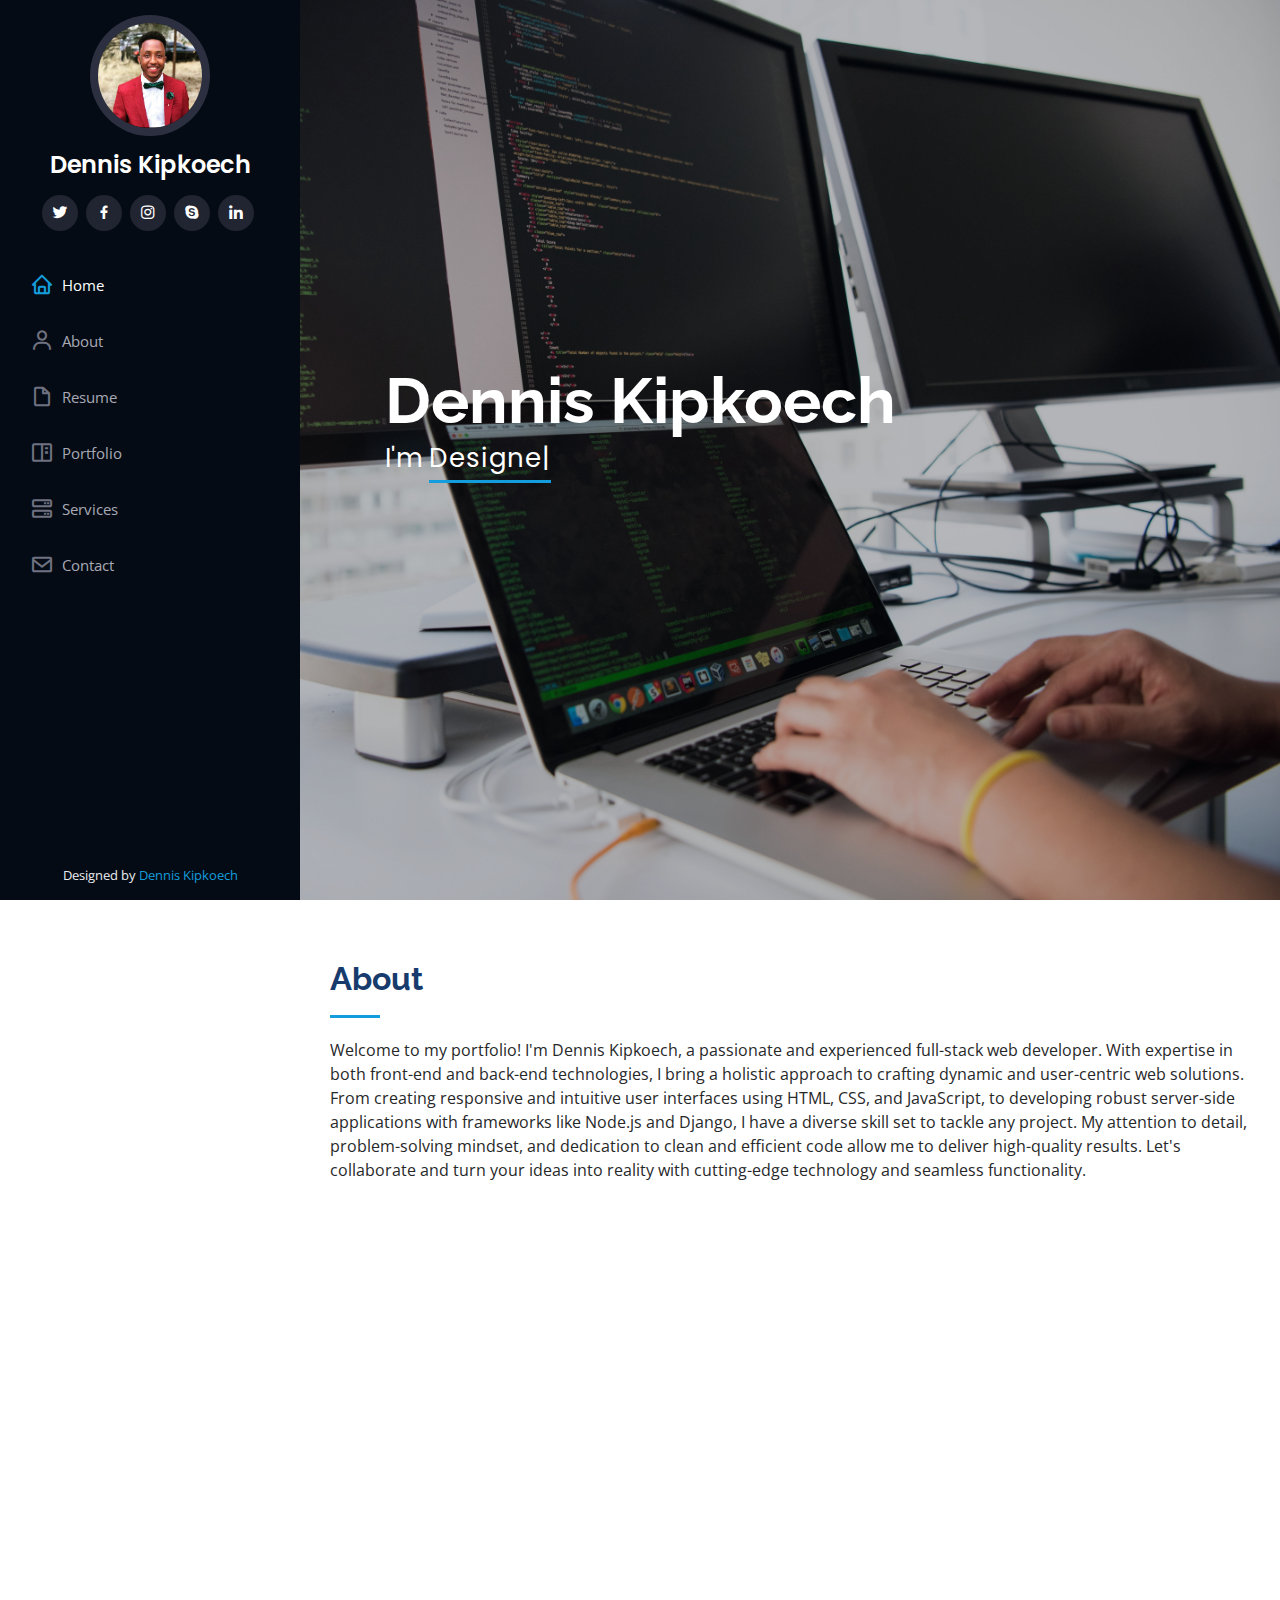
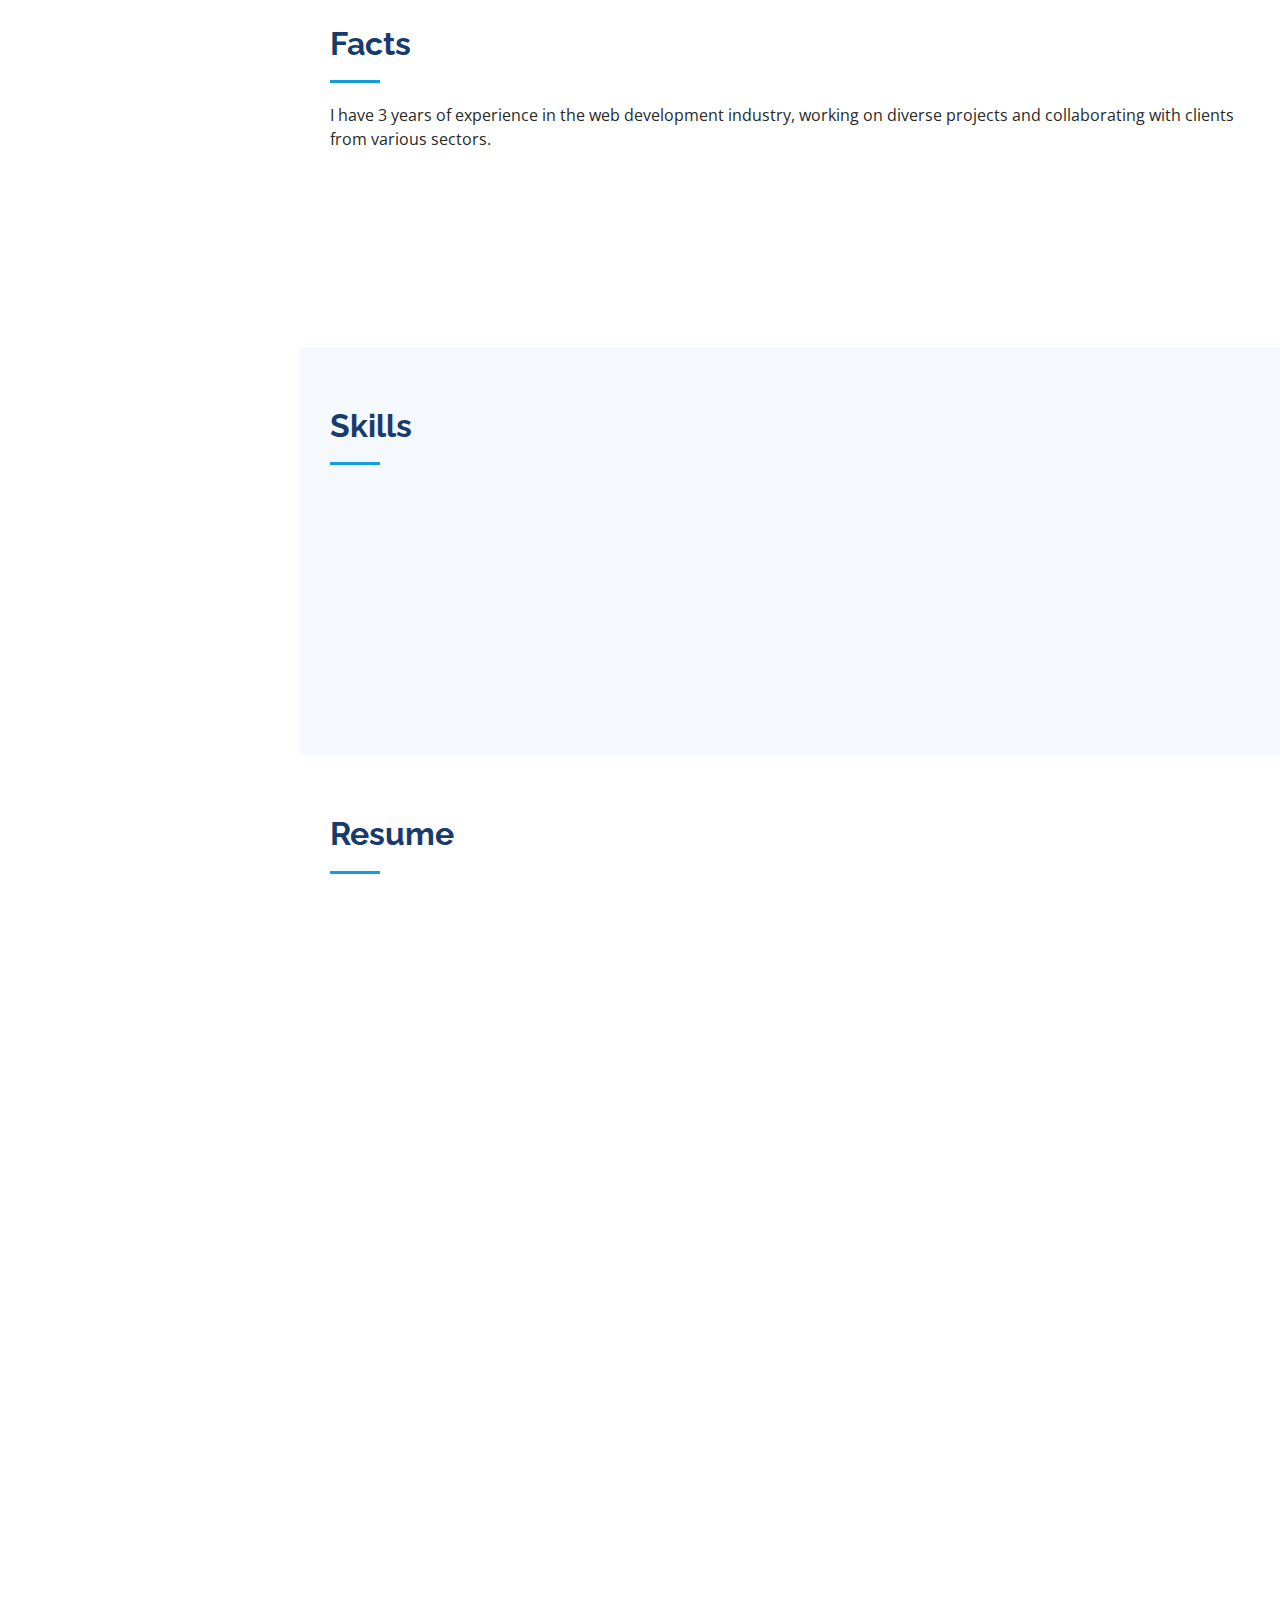
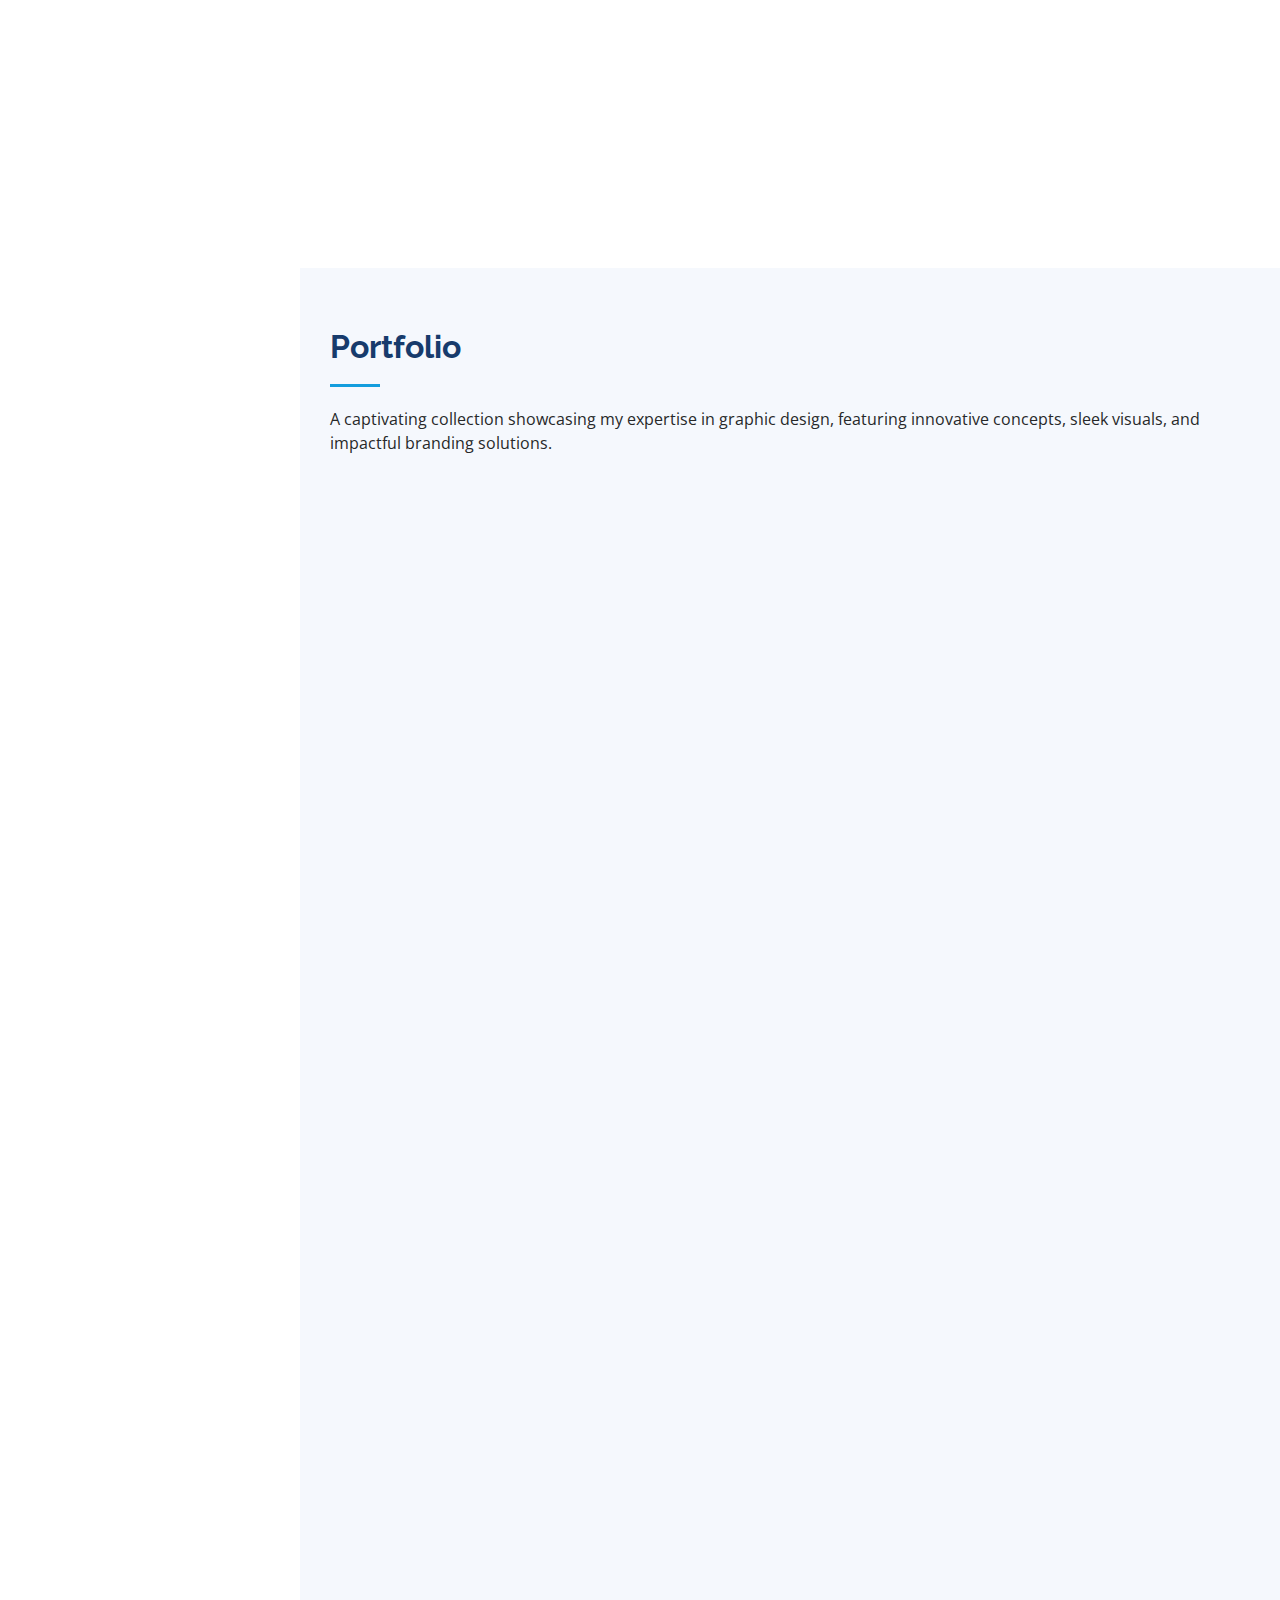
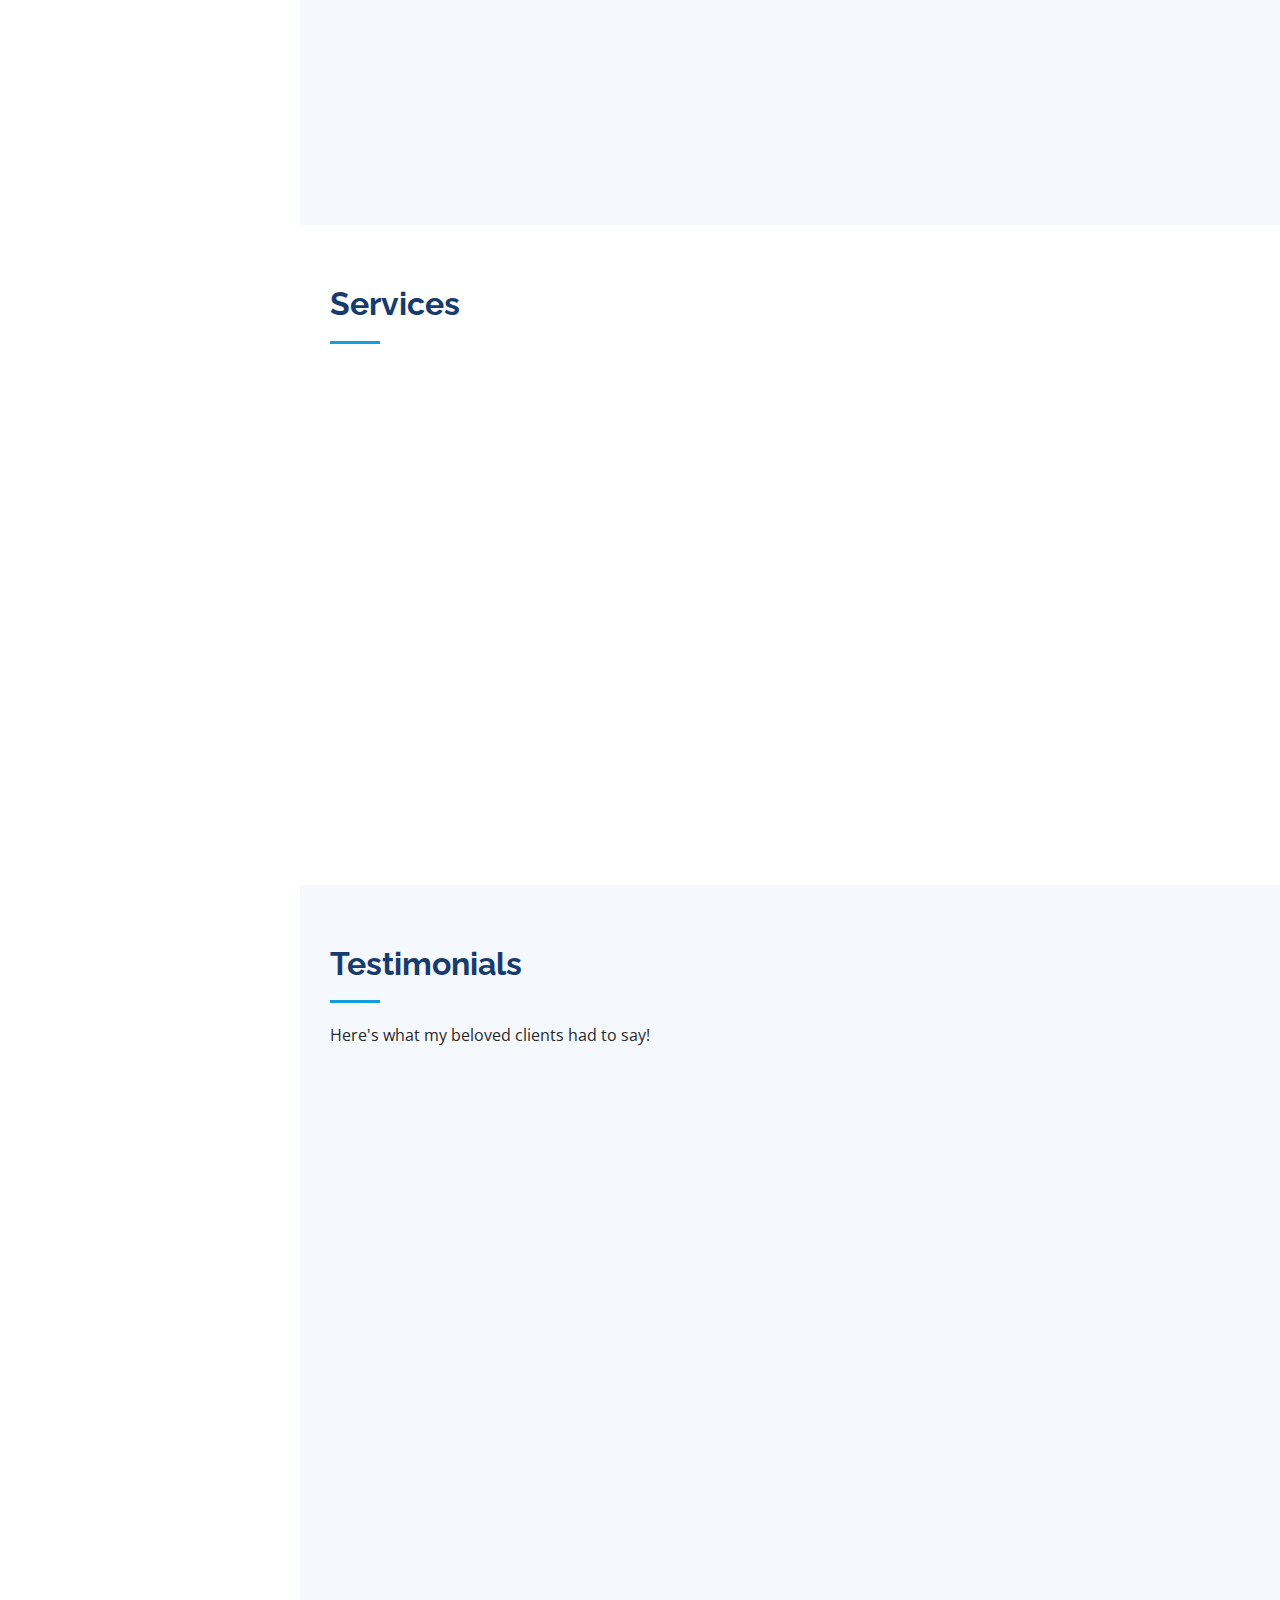
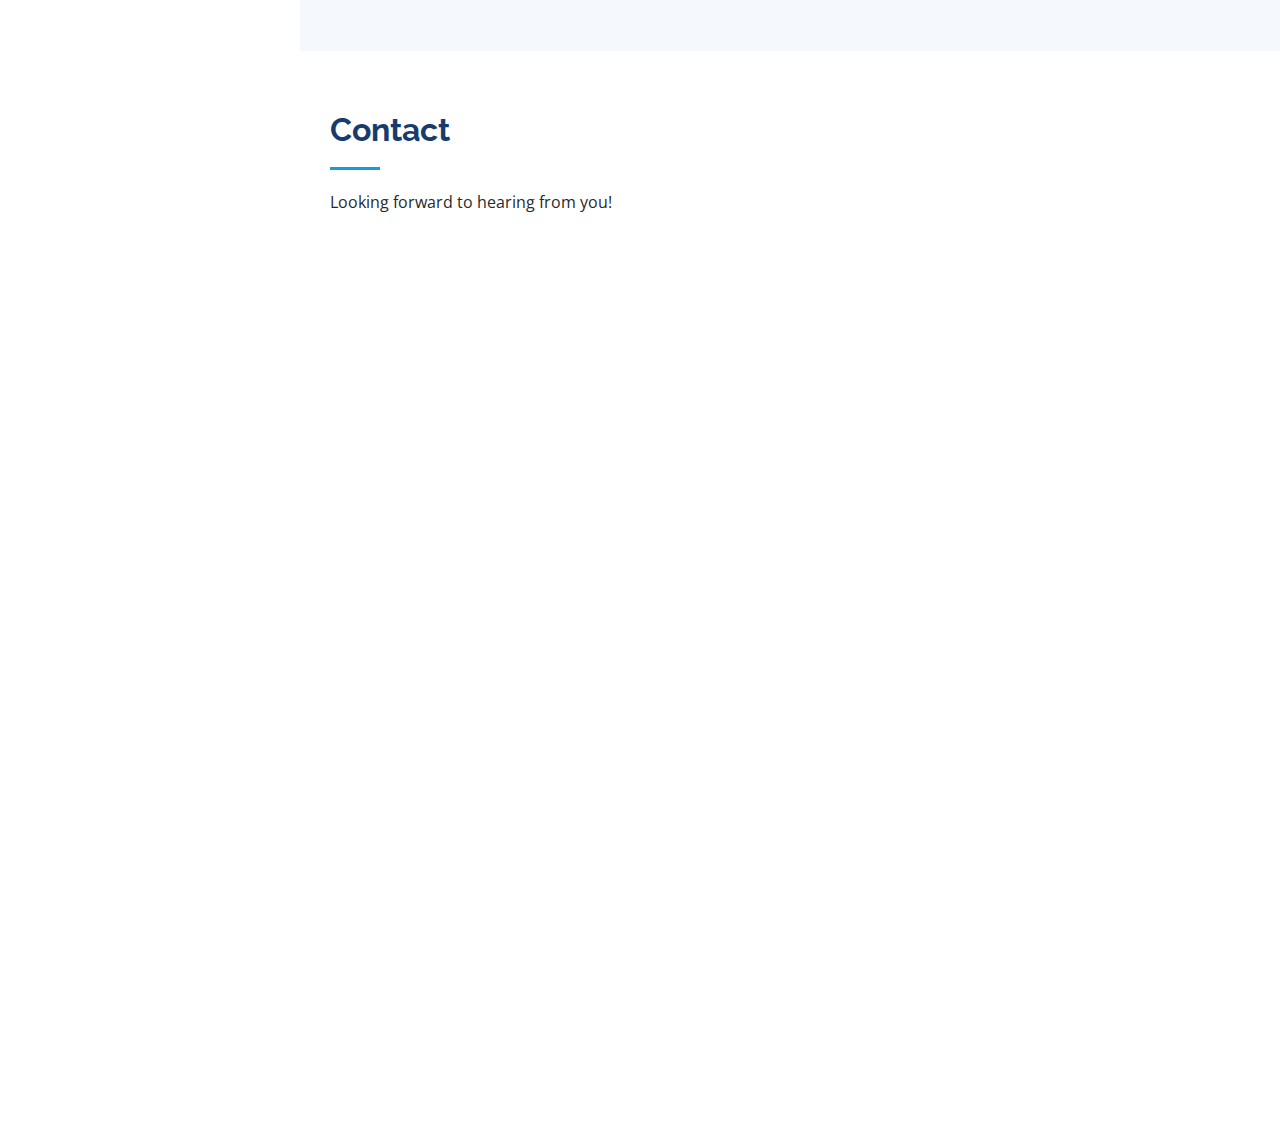
<file: iPortfolio/index.html>
<!DOCTYPE html>
<html lang="en">

<head>
  <meta charset="utf-8">
  <meta content="width=device-width, initial-scale=1.0" name="viewport">

  <title>iPortfolio Bootstrap Template - Index</title>
  <meta content="" name="description">
  <meta content="" name="keywords">

  <!-- Favicons -->
  <link href="assets/img/Logo.png" rel="icon">
  <link href="assets/img/apple-touch-icon.png" rel="apple-touch-icon">

  <!-- Google Fonts -->
  <link href="https://fonts.googleapis.com/css?family=Open+Sans:300,300i,400,400i,600,600i,700,700i|Raleway:300,300i,400,400i,500,500i,600,600i,700,700i|Poppins:300,300i,400,400i,500,500i,600,600i,700,700i" rel="stylesheet">

  <!-- Vendor CSS Files -->
  <link href="assets/vendor/aos/aos.css" rel="stylesheet">
  <link href="assets/vendor/bootstrap/css/bootstrap.min.css" rel="stylesheet">
  <link href="assets/vendor/bootstrap-icons/bootstrap-icons.css" rel="stylesheet">
  <link href="assets/vendor/boxicons/css/boxicons.min.css" rel="stylesheet">
  <link href="assets/vendor/glightbox/css/glightbox.min.css" rel="stylesheet">
  <link href="assets/vendor/swiper/swiper-bundle.min.css" rel="stylesheet">

  <!-- Template Main CSS File -->
  <link href="assets/css/style.css" rel="stylesheet">

  <!-- =======================================================
  * Template Name: iPortfolio
  * Updated: May 30 2023 with Bootstrap v5.3.0
  * Template URL: https://bootstrapmade.com/iportfolio-bootstrap-portfolio-websites-template/
  * Author: BootstrapMade.com
  * License: https://bootstrapmade.com/license/
  ======================================================== -->
</head>

<body>

  <!-- ======= Mobile nav toggle button ======= -->
  <i class="bi bi-list mobile-nav-toggle d-xl-none"></i>

  <!-- ======= Header ======= -->
  <header id="header">
    <div class="d-flex flex-column">

      <div class="profile">
        <img src="assets/img/Screenshot (1).png" alt="" class="img-fluid rounded-circle">
        <h1 class="text-light"><a href="index.html">Dennis Kipkoech</a></h1>
        <div class="social-links mt-3 text-center">
          <a href="#" class="twitter"><i class="bx bxl-twitter https://twitter.com/home"></i></a>
          <a href="#" class="facebook"><i class="bx bxl-facebook"></i></a>
          <a href="#" class="instagram"><i class="bx bxl-instagram"></i></a>
          <a href="#" class="google-plus"><i class="bx bxl-skype"></i></a>
          <a href="#" class="linkedin"><i class="bx bxl-linkedin"></i></a>
        </div>
      </div>

      <nav id="navbar" class="nav-menu navbar">
        <ul>
          <li><a href="#hero" class="nav-link scrollto active"><i class="bx bx-home"></i> <span>Home</span></a></li>
          <li><a href="#about" class="nav-link scrollto"><i class="bx bx-user"></i> <span>About</span></a></li>
          <li><a href="#resume" class="nav-link scrollto"><i class="bx bx-file-blank"></i> <span>Resume</span></a></li>
          <li><a href="#portfolio" class="nav-link scrollto"><i class="bx bx-book-content"></i> <span>Portfolio</span></a></li>
          <li><a href="#services" class="nav-link scrollto"><i class="bx bx-server"></i> <span>Services</span></a></li>
          <li><a href="#contact" class="nav-link scrollto"><i class="bx bx-envelope"></i> <span>Contact</span></a></li>
        </ul>
      </nav><!-- .nav-menu -->
    </div>
  </header><!-- End Header -->

  <!-- ======= Hero Section ======= -->
  <section id="hero" class="d-flex flex-column justify-content-center align-items-center">
    <div class="hero-container" data-aos="fade-in">
      <h1>Dennis Kipkoech</h1>
      <p>I'm <span class="typed" data-typed-items="Designer, Developer, Freelancer."></span></p>
    </div>
  </section><!-- End Hero -->

  <main id="main">

    <!-- ======= About Section ======= -->
    <section id="about" class="about">
      <div class="container">

        <div class="section-title">
          <h2>About</h2>
          <p>Welcome to my portfolio! I'm Dennis Kipkoech, a passionate and experienced full-stack web developer. With expertise in both front-end and back-end technologies, I bring a holistic approach to crafting dynamic and user-centric web solutions. From creating responsive and intuitive user interfaces using HTML, CSS, and JavaScript, to developing robust server-side applications with frameworks like Node.js and Django, I have a diverse skill set to tackle any project. My attention to detail, problem-solving mindset, and dedication to clean and efficient code allow me to deliver high-quality results. Let's collaborate and turn your ideas into reality with cutting-edge technology and seamless functionality.</p>
        </div>

        <div class="row">
          <div class="col-lg-4" data-aos="fade-right">
            <img src="assets/img/Screenshot (1).png" class="img-fluid" alt="">
          </div>
          <div class="col-lg-8 pt-4 pt-lg-0 content" data-aos="fade-left">
            <h3>Web Developer.</h3>
            <p class="fst-italic">
              Below are some of my personal details.
            </p>
            <div class="row">
              <div class="col-lg-6">
                <ul>
                  <li><i class="bi bi-chevron-right"></i> <strong>Birthday:</strong> <span>24 January 1997</span></li>
                  <li><i class="bi bi-chevron-right"></i> <strong>Phone:</strong> <span>+254799178749</span></li>
                  <li><i class="bi bi-chevron-right"></i> <strong>City:</strong> <span>Nairobi, Kenya</span></li>
                </ul>
              </div>
              <div class="col-lg-6">
                <ul>
                  <li><i class="bi bi-chevron-right"></i> <strong>Age:</strong> <span>26</span></li>
                  <li><i class="bi bi-chevron-right"></i> <strong>Email:</strong> <span>kipd707@gmail.com</span></li>
                  <li><i class="bi bi-chevron-right"></i> <strong>Freelance:</strong> <span>Available</span></li>
                </ul>
              </div>
        </div>

      </div>
      </section><!-- End About Section -->

    <!-- ======= Facts Section ======= -->
    <section id="facts" class="facts">
      <div class="container">

        <div class="section-title">
          <h2>Facts</h2>
          <p>I have 3 years of experience in the web development industry, working on diverse projects and collaborating with clients from various sectors.</p>
        </div>

        <div class="row no-gutters">

          <div class="col-lg-4 col-md-6 d-md-flex align-items-md-stretch" data-aos="fade-up">
            <div class="count-box">
              <i class="bi bi-emoji-smile"></i>
              <span data-purecounter-start="0" data-purecounter-end="32" data-purecounter-duration="1" class="purecounter"></span>
              <p><strong>Happy Clients</strong></p>
            </div>
          </div>

          <div class="col-lg-4 col-md-6 d-md-flex align-items-md-stretch" data-aos="fade-up" data-aos-delay="100">
            <div class="count-box">
              <i class="bi bi-journal-richtext"></i>
              <span data-purecounter-start="0" data-purecounter-end="150" data-purecounter-duration="1" class="purecounter"></span>
              <p><strong>Projects</strong></p>
            </div>
          </div>

          <div class="col-lg-4 col-md-6 d-md-flex align-items-md-stretch" data-aos="fade-up" data-aos-delay="200">
            <div class="count-box">
              <i class="bi bi-headset"></i>
              <span data-purecounter-start="0" data-purecounter-end="853" data-purecounter-duration="1" class="purecounter"></span>
              <p><strong>Hours Of Support</strong></p>
            </div>
          </div>

        </div>

      </div>
    </section><!-- End Facts Section -->

    <!-- ======= Skills Section ======= -->
    <section id="skills" class="skills section-bg">
      <div class="container">

        <div class="section-title">
          <h2>Skills</h2>
        </div>

        <div class="row skills-content">

          <div class="col-lg-6" data-aos="fade-up">

            <div class="progress">
              <span class="skill">HTML <i class="val">100%</i></span>
              <div class="progress-bar-wrap">
                <div class="progress-bar" role="progressbar" aria-valuenow="100" aria-valuemin="0" aria-valuemax="100"></div>
              </div>
            </div>

            <div class="progress">
              <span class="skill">CSS <i class="val">90%</i></span>
              <div class="progress-bar-wrap">
                <div class="progress-bar" role="progressbar" aria-valuenow="90" aria-valuemin="0" aria-valuemax="100"></div>
              </div>
            </div>

            <div class="progress">
              <span class="skill">JavaScript <i class="val">75%</i></span>
              <div class="progress-bar-wrap">
                <div class="progress-bar" role="progressbar" aria-valuenow="75" aria-valuemin="0" aria-valuemax="100"></div>
              </div>
            </div>

          </div>

          <div class="col-lg-6" data-aos="fade-up" data-aos-delay="100">

            <div class="progress">
              <span class="skill">Django <i class="val">80%</i></span>
              <div class="progress-bar-wrap">
                <div class="progress-bar" role="progressbar" aria-valuenow="80" aria-valuemin="0" aria-valuemax="100"></div>
              </div>
            </div>

            <div class="progress">
              <span class="skill">Python <i class="val">90%</i></span>
              <div class="progress-bar-wrap">
                <div class="progress-bar" role="progressbar" aria-valuenow="90" aria-valuemin="0" aria-valuemax="100"></div>
              </div>
            </div>

            <div class="progress">
              <span class="skill">Photoshop <i class="val">75%</i></span>
              <div class="progress-bar-wrap">
                <div class="progress-bar" role="progressbar" aria-valuenow="75" aria-valuemin="0" aria-valuemax="100"></div>
              </div>
            </div>

          </div>

        </div>

      </div>
    </section><!-- End Skills Section -->

    <!-- ======= Resume Section ======= -->
    <section id="resume" class="resume">
      <div class="container">

        <div class="section-title">
          <h2>Resume</h2>
        </div>
        <div class="row">
          <div class="col-lg-6" data-aos="fade-up">
            <h3 class="resume-title">Sumary</h3>
            <div class="resume-item pb-0">
              <h4>DENNIS KIPKOECH</h4>
              <p><em>Innovative and deadline-driven Graphic Designer with 3+ years of experience designing and developing user-centered digital/print marketing material from initial concept to final, polished deliverable.</em></p>
              <ul>
                <li>Embakasi,Nairobi, KE</li>
                <li>+254-799-17-8749</li>
                <li>kipd707@gmail.com</li>
              </ul>
            </div>

            <h3 class="resume-title">Education</h3>
            <div class="resume-item">
              <h4>Master of Fine Arts &amp; Graphic Design</h4>
              <h5>2019 - 2020</h5>
              <p><em>University College London</em></p>
              <p>It made me efficient in combining artistic creativity with advanced design principles. Proficient in visual communication, typography, branding, and digital media, creating compelling and visually stunning solutions that captivate audiences and convey impactful messages.</p>
            </div>
            <div class="resume-item">
              <h4>Bachelor of Science in Computer Science</h4>
              <h5>2014 - 2018</h5>
              <p><em>Strathmore University, Nairobi, KE</em></p>
              <p>I got equipped with in-depth knowledge of programming languages, algorithms, data structures, and problem-solving, preparing for versatile roles in the tech industry.</p>
            </div>
          </div>
          <div class="col-lg-6" data-aos="fade-up" data-aos-delay="100">
            <h3 class="resume-title">Professional Experience</h3>
            <div class="resume-item">
              <h4>Senior graphic design specialist</h4>
              <h5>2021 - Present</h5>
              <p><em>Chatter Media Limited Nairobi,  Kenya </em></p>
              <ul>
                <li>Lead in the design, development, and implementation of the graphic, layout, and production communication materials</li>
                <li>Delegate tasks to the 7 members of the design team and provide counsel on all aspects of the project. </li>
                <li>Supervise the assessment of all graphic materials in order to ensure quality and accuracy of the design</li>
              </ul>
            </div>
            <div class="resume-item">
              <h4>Graphic design specialist</h4>
              <h5>2020 - 2021</h5>
              <p><em>H&S Reliance Group Ltd- Web Design, Mobile Applications, Online Marketing Nairobi,  Kenya</em></p>
              <ul>
                <li>Developed numerous marketing programs (logos, brochures,infographics, presentations, and advertisements).</li>
                <li>Managed up to 5 projects or tasks at a given time while under pressure</li>
                <li>Recommended and consulted with clients on the most appropriate graphic design</li>
                <li>Created 4+ design presentations and proposals a month for clients and account managers</li>
              </ul>
            </div>
          </div>
        </div>

      </div>
    </section><!-- End Resume Section -->

    <!-- ======= Portfolio Section ======= -->
    <section id="portfolio" class="portfolio section-bg">
      <div class="container">

        <div class="section-title">
          <h2>Portfolio</h2>
          <p> A captivating collection showcasing my expertise in graphic design, featuring innovative concepts, sleek visuals, and impactful branding solutions.</p>
        </div>

        <div class="row" data-aos="fade-up">
          <div class="col-lg-12 d-flex justify-content-center">
            <ul id="portfolio-flters">
              <li data-filter="*" class="filter-active">All</li>
              <li data-filter=".filter-app">App</li>
              <li data-filter=".filter-card">Card</li>
              <li data-filter=".filter-web">Web</li>
            </ul>
          </div>
        </div>

        <div class="row portfolio-container" data-aos="fade-up" data-aos-delay="100">

          <div class="col-lg-4 col-md-6 portfolio-item filter-app">
            <div class="portfolio-wrap">
              <img src="assets/img/port.webp" class="img-fluid" alt="">
              <div class="portfolio-links">
                <a href="assets/img/portfolio/portfolio-1.jpg" data-gallery="portfolioGallery" class="portfolio-lightbox" title="App 1"><i class="bx bx-plus"></i></a>
                <a href="portfolio-details.html" title="More Details"><i class="bx bx-link"></i></a>
              </div>
            </div>
          </div>

          <div class="col-lg-4 col-md-6 portfolio-item filter-web">
            <div class="portfolio-wrap">
              <img src="assets/img/pexels-pixabay-372959.jpg" class="img-fluid" alt="">
              <div class="portfolio-links">
                <a href="assets/img/portfolio/portfolio-2.jpg" data-gallery="portfolioGallery" class="portfolio-lightbox" title="Web 3"><i class="bx bx-plus"></i></a>
                <a href="portfolio-details.html" title="More Details"><i class="bx bx-link"></i></a>
              </div>
            </div>
          </div>

          <div class="col-lg-4 col-md-6 portfolio-item filter-app">
            <div class="portfolio-wrap">
              <img src="assets/img/pexels-vijay-putra-64738.jpg" class="img-fluid" alt="">
              <div class="portfolio-links">
                <a href="assets/img/portfolio/portfolio-3.jpg" data-gallery="portfolioGallery" class="portfolio-lightbox" title="App 2"><i class="bx bx-plus"></i></a>
                <a href="portfolio-details.html" title="More Details"><i class="bx bx-link"></i></a>
              </div>
            </div>
          </div>

          <div class="col-lg-4 col-md-6 portfolio-item filter-card">
            <div class="portfolio-wrap">
              <img src="assets/img/pexels-julia-kuzenkov-1176618.jpg" class="img-fluid" alt="">
              <div class="portfolio-links">
                <a href="assets/img/gipo.jpeg" data-gallery="portfolioGallery" class="portfolio-lightbox" title="Card 2"><i class="bx bx-plus"></i></a>
                <a href="portfolio-details.html" title="More Details"><i class="bx bx-link"></i></a>
              </div>
            </div>
          </div>

          <div class="col-lg-4 col-md-6 portfolio-item filter-web">
            <div class="portfolio-wrap">
              <img src="assets/img/pexels-ox-street-6050916.jpg" class="img-fluid" alt="">
              <div class="portfolio-links">
                <a href="assets/img/portfolio/portfolio-5.jpg" data-gallery="portfolioGallery" class="portfolio-lightbox" title="Web 2"><i class="bx bx-plus"></i></a>
                <a href="portfolio-details.html" title="More Details"><i class="bx bx-link"></i></a>
              </div>
            </div>
          </div>

          <div class="col-lg-4 col-md-6 portfolio-item filter-app">
            <div class="portfolio-wrap">
              <img src="assets/img/pexels-luke-barky-2947362.jpg" class="img-fluid" alt="">
              <div class="portfolio-links">
                <a href="assets/img/portfolio/portfolio-6.jpg" data-gallery="portfolioGallery" class="portfolio-lightbox" title="App 3"><i class="bx bx-plus"></i></a>
                <a href="portfolio-details.html" title="More Details"><i class="bx bx-link"></i></a>
              </div>
            </div>
          </div>

          <div class="col-lg-4 col-md-6 portfolio-item filter-card">
            <div class="portfolio-wrap">
              <img src="assets/img/pexels-craig-dennis-1277203.jpg" class="img-fluid" alt="">
              <div class="portfolio-links">
                <a href="assets/img/portfolio/portfolio-7.jpg" data-gallery="portfolioGallery" class="portfolio-lightbox" title="Card 1"><i class="bx bx-plus"></i></a>
                <a href="portfolio-details.html" title="More Details"><i class="bx bx-link"></i></a>
              </div>
            </div>
          </div>

          <div class="col-lg-4 col-md-6 portfolio-item filter-card">
            <div class="portfolio-wrap">
              <img src="assets/img/pexels-laryssa-suaid-2565761.jpg" class="img-fluid" alt="">
              <div class="portfolio-links">
                <a href="assets/img/portfolio/portfolio-8.jpg" data-gallery="portfolioGallery" class="portfolio-lightbox" title="Card 3"><i class="bx bx-plus"></i></a>
                <a href="portfolio-details.html" title="More Details"><i class="bx bx-link"></i></a>
              </div>
            </div>
          </div>

          <div class="col-lg-4 col-md-6 portfolio-item filter-web">
            <div class="portfolio-wrap">
              <img src="assets/img/pexels-favas-pullengal-890707.jpg" class="img-fluid" alt="">
              <div class="portfolio-links">
                <a href="assets/img/portfolio/portfolio-9.jpg" data-gallery="portfolioGallery" class="portfolio-lightbox" title="Web 3"><i class="bx bx-plus"></i></a>
                <a href="portfolio-details.html" title="More Details"><i class="bx bx-link"></i></a>
              </div>
            </div>
          </div>

        </div>

      </div>
    </section><!-- End Portfolio Section -->

    <!-- ======= Services Section ======= -->
    <section id="services" class="services">
      <div class="container">

        <div class="section-title">
          <h2>Services</h2>
        </div>

        <div class="row">
          <div class="col-lg-4 col-md-6 icon-box" data-aos="fade-up">
            <div class="icon"><i class="bi bi-briefcase"></i></div>
            <h4 class="title"><a href=""> Packaging design and digital graphics</a></h4>
            <p class="description">I create attractive and functional packaging for products and also visual content for digital platforms.</p>
          </div>
          <div class="col-lg-4 col-md-6 icon-box" data-aos="fade-up" data-aos-delay="100">
            <div class="icon"><i class="bi bi-card-checklist"></i></div>
            <h4 class="title"><a href="">Logo design and branding</a></h4>
            <p class="description">I create a unique symbol that represents a brand and also encompasses the overall image and perception of a company.</p>
          </div>
          <div class="col-lg-4 col-md-6 icon-box" data-aos="fade-up" data-aos-delay="200">
            <div class="icon"><i class="bi bi-bar-chart"></i></div>
            <h4 class="title"><a href="">Responsive design and website maintenance</a></h4>
            <p class="description">I also ensure websites adapt to different devices.</p>
          </div>
          <div class="col-lg-4 col-md-6 icon-box" data-aos="fade-up" data-aos-delay="300">
            <div class="icon"><i class="bi bi-binoculars"></i></div>
            <h4 class="title"><a href="">Web Development</a></h4>
            <p class="description">I create and build functional websites, including designing layouts, coding, integrating features, and ensuring its usability and performance.</p>
          </div>
          <div class="col-lg-4 col-md-6 icon-box" data-aos="fade-up" data-aos-delay="400">
            <div class="icon"><i class="bi bi-lightbulb"></i></div>
            <h4 class="title"><a href="">UI/UX design</a></h4>
            <p class="description">I also create user interfaces and experiences that are visually appealing, intuitive, and user-friendly, aiming to enhance user satisfaction and achieve business goals.</p>
          </div>
          <div class="col-lg-4 col-md-6 icon-box" data-aos="fade-up" data-aos-delay="500">
            <div class="icon"><i class="bi bi-calendar4-week"></i></div>
            <h4 class="title"><a href="">Time Keeping</a></h4>
            <p class="description">I am deadline-driven and normally deliver and submit my work error-free before the deadline.</p>
          </div>
        </div>

      </div>
    </section><!-- End Services Section -->

    <!-- ======= Testimonials Section ======= -->
    <section id="testimonials" class="testimonials section-bg">
      <div class="container">

        <div class="section-title">
          <h2>Testimonials</h2>
          <p>Here's what my beloved clients had to say!</p>
        </div>

        <div class="testimonials-slider swiper" data-aos="fade-up" data-aos-delay="100">
          <div class="swiper-wrapper">

            <div class="swiper-slide">
              <div class="testimonial-item" data-aos="fade-up">
                <p>
                  <i class="bx bxs-quote-alt-left quote-icon-left"></i>
                  "Working with Dennis was an absolute pleasure! His expertise, attention to detail, and prompt delivery exceeded my expectations. Highly recommended for top-notch web development services!"
                  <i class="bx bxs-quote-alt-right quote-icon-right"></i>
                </p>
                <img src="assets/img/testimonials/testimonials-1.jpg" class="testimonial-img" alt="">
                <h3>Paul Ouma</h3>
                <h4>Ceo &amp; Founder</h4>
              </div>
            </div><!-- End testimonial item -->

            <div class="swiper-slide">
              <div class="testimonial-item" data-aos="fade-up" data-aos-delay="100">
                <p>
                  <i class="bx bxs-quote-alt-left quote-icon-left"></i>
                  "Outstanding work! Dennis created a stunning website that perfectly captured our brand. Their professionalism, technical skill, and excellent communication made the entire process seamless.
                  <i class="bx bxs-quote-alt-right quote-icon-right"></i>
                </p>
                <img src="assets/img/testimonials/testimonials-2.jpg" class="testimonial-img" alt="">
                <h3>Rita Chan</h3>
                <h4>Designer</h4>
              </div>
            </div><!-- End testimonial item -->

            <div class="swiper-slide">
              <div class="testimonial-item" data-aos="fade-up" data-aos-delay="200">
                <p>
                  <i class="bx bxs-quote-alt-left quote-icon-left"></i>
                    "Amazing graphics designer! Dennis effortlessly brought our vision to life with their creativity and attention to detail. Highly talented and a pleasure to work with!"
                  <i class="bx bxs-quote-alt-right quote-icon-right"></i>
                </p>
                <img src="assets/img/testimonials/testimonials-3.jpg" class="testimonial-img" alt="">
                <h3>Michelle Scott</h3>
                <h4>Store Owner</h4>
              </div>
            </div><!-- End testimonial item -->

            <div class="swiper-slide">
              <div class="testimonial-item" data-aos="fade-up" data-aos-delay="300">
                <p>
                  <i class="bx bxs-quote-alt-left quote-icon-left"></i>
                  "Incredible graphics designer! Dennis consistently delivers exceptional designs that surpass our expectations. Their artistic flair, professionalism, and quick turnaround make them our go-to choice. Highly recommended!" ama namna gani!
                  <i class="bx bxs-quote-alt-right quote-icon-right"></i>
                </p>
                <img src="assets/img/testimonials/testimonials-4.jpg" class="testimonial-img" alt="">
                <h3>William Samoei Ruto</h3>
                <h4>Freelancer</h4>
              </div>
            </div><!-- End testimonial item -->

          </div>
          <div class="swiper-pagination"></div>
        </div>

      </div>
    </section><!-- End Testimonials Section -->

    <!-- ======= Contact Section ======= -->
    <section id="contact" class="contact">
      <div class="container">

        <div class="section-title">
          <h2>Contact</h2>
          <p>Looking forward to hearing from you!</p>
        </div>

        <div class="row" data-aos="fade-in">

          <div class="col-lg-5 d-flex align-items-stretch">
            <div class="info">
              <div class="address">
                <i class="bi bi-geo-alt"></i>
                <h4>Location:</h4>
                <p>Al Bustan Court, Kirichwa Rd, North</p>
              </div>

              <div class="email">
                <i class="bi bi-envelope"></i>
                <h4>Email:</h4>
                <p>kipd707@gmail.com</p>
              </div>

              <div class="phone">
                <i class="bi bi-phone"></i>
                <h4>Call:</h4>
                <p>+254799178749</p>
              </div>

              <iframe src="https://www.google.com/maps/embed?pb=!1m18!1m12!1m3!1d3988.795039271475!2d36.77657447039126!3d-1.2976806327175339!2m3!1f0!2f0!3f0!3m2!1i1024!2i768!4f13.1!3m3!1m2!1s0x182f1a7576ff9961%3A0x18b8abce33129a89!2sChatter%20Media%20Limited!5e0!3m2!1sen!2ske!4v1686849134705!5m2!1sen!2ske" width="600" height="450" style="border:0;" allowfullscreen="" loading="lazy" referrerpolicy="no-referrer-when-downgrade"></iframe>
            </div>

          </div>

          <div class="col-lg-7 mt-5 mt-lg-0 d-flex align-items-stretch">
            <form action="forms/contact.php" method="post" role="form" class="php-email-form">
              <div class="row">
                <div class="form-group col-md-6">
                  <label for="name">Your Name</label>
                  <input type="text" name="name" class="form-control" id="name" required>
                </div>
                <div class="form-group col-md-6">
                  <label for="name">Your Email</label>
                  <input type="email" class="form-control" name="email" id="email" required>
                </div>
              </div>
              <div class="form-group">
                <label for="name">Subject</label>
                <input type="text" class="form-control" name="subject" id="subject" required>
              </div>
              <div class="form-group">
                <label for="name">Message</label>
                <textarea class="form-control" name="message" rows="10" required></textarea>
              </div>
              <div class="my-3">
                <div class="loading">Loading</div>
                <div class="error-message"></div>
                <div class="sent-message">Your message has been sent. Thank you!</div>
              </div>
              <div class="text-center"><button type="submit">Send Message</button></div>
            </form>
          </div>

        </div>

      </div>
    </section><!-- End Contact Section -->

  </main><!-- End #main -->

  <!-- ======= Footer ======= -->
  <footer id="footer">
    <div class="container">
      <!-- <div class="copyright">
        &copy; Copyright <strong><span>iPortfolio</span></strong>
      </div> -->
      <div class="credits">
        <!-- All the links in the footer should remain intact. -->
        <!-- You can delete the links only if you purchased the pro version. -->
        <!-- Licensing information: https://bootstrapmade.com/license/ -->
        <!-- Purchase the pro version with working PHP/AJAX contact form: https://bootstrapmade.com/iportfolio-bootstrap-portfolio-websites-template/ -->
        Designed by <a href="https://bootstrapmade.com/">Dennis Kipkoech</a>
      </div>
    </div>
  </footer><!-- End  Footer -->

  <a href="#" class="back-to-top d-flex align-items-center justify-content-center"><i class="bi bi-arrow-up-short"></i></a>

  <!-- Vendor JS Files -->
  <script src="assets/vendor/purecounter/purecounter_vanilla.js"></script>
  <script src="assets/vendor/aos/aos.js"></script>
  <script src="assets/vendor/bootstrap/js/bootstrap.bundle.min.js"></script>
  <script src="assets/vendor/glightbox/js/glightbox.min.js"></script>
  <script src="assets/vendor/isotope-layout/isotope.pkgd.min.js"></script>
  <script src="assets/vendor/swiper/swiper-bundle.min.js"></script>
  <script src="assets/vendor/typed.js/typed.umd.js"></script>
  <script src="assets/vendor/waypoints/noframework.waypoints.js"></script>
  <script src="assets/vendor/php-email-form/validate.js"></script>

  <!-- Template Main JS File -->
  <script src="assets/js/main.js"></script>

</body>

</html>
</file>
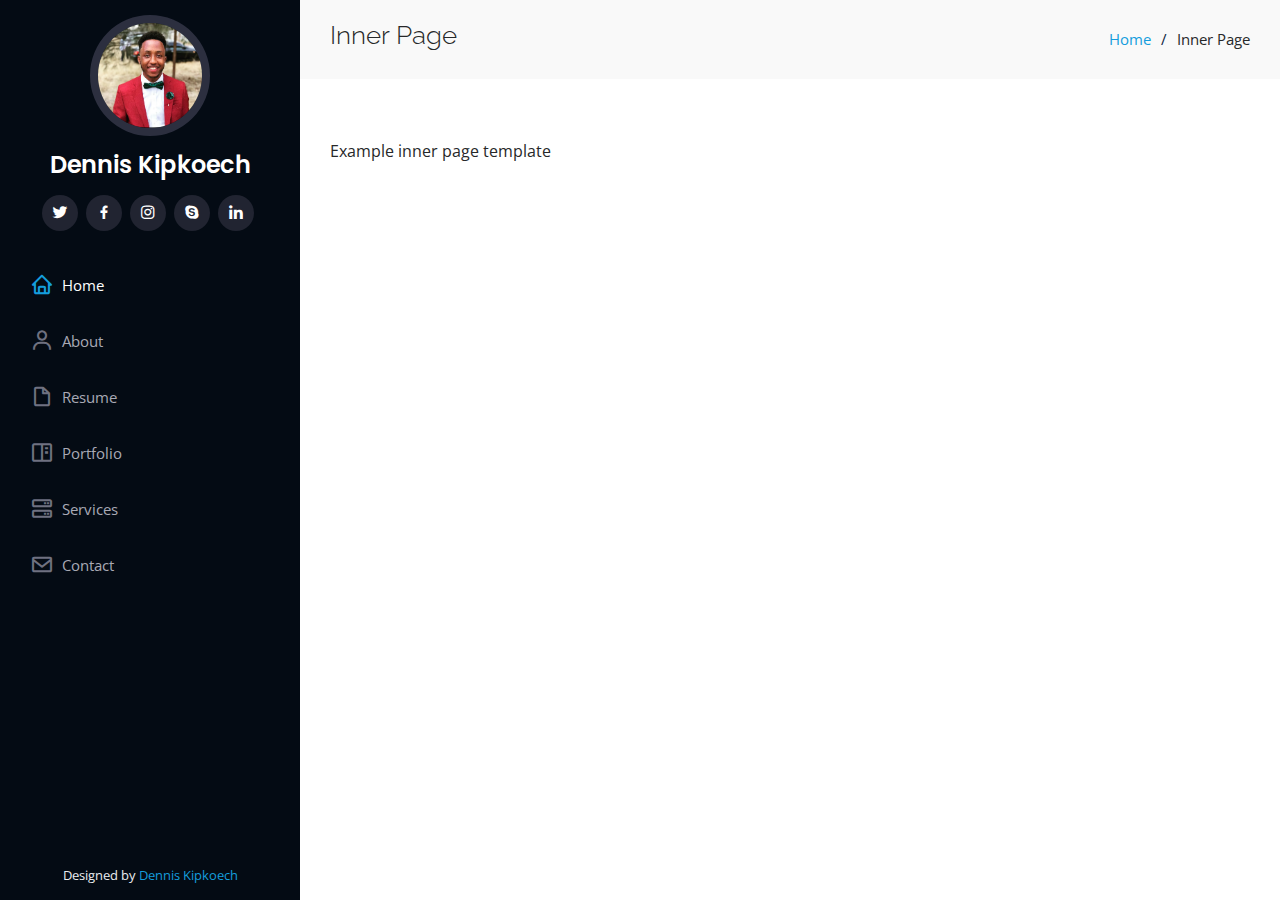
<file: iPortfolio/inner-page.html>
<!DOCTYPE html>
<html lang="en">

<head>
  <meta charset="utf-8">
  <meta content="width=device-width, initial-scale=1.0" name="viewport">

  <title>Inner Page - iPortfolio Bootstrap Template</title>
  <meta content="" name="description">
  <meta content="" name="keywords">

  <!-- Favicons -->
  <link href="assets/img/Logo.png" rel="icon">
  <link href="assets/img/apple-touch-icon.png" rel="apple-touch-icon">

  <!-- Google Fonts -->
  <link href="https://fonts.googleapis.com/css?family=Open+Sans:300,300i,400,400i,600,600i,700,700i|Raleway:300,300i,400,400i,500,500i,600,600i,700,700i|Poppins:300,300i,400,400i,500,500i,600,600i,700,700i" rel="stylesheet">

  <!-- Vendor CSS Files -->
  <link href="assets/vendor/aos/aos.css" rel="stylesheet">
  <link href="assets/vendor/bootstrap/css/bootstrap.min.css" rel="stylesheet">
  <link href="assets/vendor/bootstrap-icons/bootstrap-icons.css" rel="stylesheet">
  <link href="assets/vendor/boxicons/css/boxicons.min.css" rel="stylesheet">
  <link href="assets/vendor/glightbox/css/glightbox.min.css" rel="stylesheet">
  <link href="assets/vendor/swiper/swiper-bundle.min.css" rel="stylesheet">

  <!-- Template Main CSS File -->
  <link href="assets/css/style.css" rel="stylesheet">

  <!-- =======================================================
  * Template Name: iPortfolio
  * Updated: May 30 2023 with Bootstrap v5.3.0
  * Template URL: https://bootstrapmade.com/iportfolio-bootstrap-portfolio-websites-template/
  * Author: BootstrapMade.com
  * License: https://bootstrapmade.com/license/
  ======================================================== -->
</head>

<body>

  <!-- ======= Mobile nav toggle button ======= -->
  <i class="bi bi-list mobile-nav-toggle d-xl-none"></i>

  <!-- ======= Header ======= -->
  <header id="header">
    <div class="d-flex flex-column">

      <div class="profile">
        <img src="assets/img/Screenshot (1).png" alt="" class="img-fluid rounded-circle">
        <h1 class="text-light"><a href="index.html">Dennis Kipkoech</a></h1>
        <div class="social-links mt-3 text-center">
          <a href="#" class="twitter"><i class="bx bxl-twitter"></i></a>
          <a href="#" class="facebook"><i class="bx bxl-facebook"></i></a>
          <a href="#" class="instagram"><i class="bx bxl-instagram"></i></a>
          <a href="#" class="google-plus"><i class="bx bxl-skype"></i></a>
          <a href="#" class="linkedin"><i class="bx bxl-linkedin"></i></a>
        </div>
      </div>

      <nav id="navbar" class="nav-menu navbar">
        <ul>
          <li><a href="#hero" class="nav-link scrollto active"><i class="bx bx-home"></i> <span>Home</span></a></li>
          <li><a href="#about" class="nav-link scrollto"><i class="bx bx-user"></i> <span>About</span></a></li>
          <li><a href="#resume" class="nav-link scrollto"><i class="bx bx-file-blank"></i> <span>Resume</span></a></li>
          <li><a href="#portfolio" class="nav-link scrollto"><i class="bx bx-book-content"></i> <span>Portfolio</span></a></li>
          <li><a href="#services" class="nav-link scrollto"><i class="bx bx-server"></i> <span>Services</span></a></li>
          <li><a href="#contact" class="nav-link scrollto"><i class="bx bx-envelope"></i> <span>Contact</span></a></li>
        </ul>
      </nav><!-- .nav-menu -->
    </div>
  </header><!-- End Header -->

  <main id="main">

    <!-- ======= Breadcrumbs ======= -->
    <section class="breadcrumbs">
      <div class="container">

        <div class="d-flex justify-content-between align-items-center">
          <h2>Inner Page</h2>
          <ol>
            <li><a href="index.html">Home</a></li>
            <li>Inner Page</li>
          </ol>
        </div>

      </div>
    </section><!-- End Breadcrumbs -->

    <section class="inner-page">
      <div class="container">
        <p>
          Example inner page template
        </p>
      </div>
    </section>

  </main><!-- End #main -->

  <!-- ======= Footer ======= -->
  <footer id="footer">
    <div class="container">
      <!-- <div class="copyright">
        &copy; Copyright <strong><span>iPortfolio</span></strong>
      </div> -->
      <div class="credits">
        <!-- All the links in the footer should remain intact. -->
        <!-- You can delete the links only if you purchased the pro version. -->
        <!-- Licensing information: https://bootstrapmade.com/license/ -->
        <!-- Purchase the pro version with working PHP/AJAX contact form: https://bootstrapmade.com/iportfolio-bootstrap-portfolio-websites-template/ -->
        Designed by <a href="https://bootstrapmade.com/">Dennis Kipkoech</a>
      </div>
    </div>
  </footer><!-- End  Footer -->

  <a href="#" class="back-to-top d-flex align-items-center justify-content-center"><i class="bi bi-arrow-up-short"></i></a>

  <!-- Vendor JS Files -->
  <script src="assets/vendor/purecounter/purecounter_vanilla.js"></script>
  <script src="assets/vendor/aos/aos.js"></script>
  <script src="assets/vendor/bootstrap/js/bootstrap.bundle.min.js"></script>
  <script src="assets/vendor/glightbox/js/glightbox.min.js"></script>
  <script src="assets/vendor/isotope-layout/isotope.pkgd.min.js"></script>
  <script src="assets/vendor/swiper/swiper-bundle.min.js"></script>
  <script src="assets/vendor/typed.js/typed.umd.js"></script>
  <script src="assets/vendor/waypoints/noframework.waypoints.js"></script>
  <script src="assets/vendor/php-email-form/validate.js"></script>

  <!-- Template Main JS File -->
  <script src="assets/js/main.js"></script>

</body>

</html>
</file>
<file: iPortfolio/assets/css/style.css>
/**
* Template Name: iPortfolio
* Updated: May 30 2023 with Bootstrap v5.3.0
* Template URL: https://bootstrapmade.com/iportfolio-bootstrap-portfolio-websites-template/
* Author: BootstrapMade.com
* License: https://bootstrapmade.com/license/
*/

/*--------------------------------------------------------------
# General
--------------------------------------------------------------*/
body {
  font-family: "Open Sans", sans-serif;
  color: #272829;
}

a {
  color: #149ddd;
  text-decoration: none;
}

a:hover {
  color: #37b3ed;
  text-decoration: none;
}

h1,
h2,
h3,
h4,
h5,
h6 {
  font-family: "Raleway", sans-serif;
}

/*--------------------------------------------------------------
# Back to top button
--------------------------------------------------------------*/
.back-to-top {
  position: fixed;
  visibility: hidden;
  opacity: 0;
  right: 15px;
  bottom: 15px;
  z-index: 996;
  background: #149ddd;
  width: 40px;
  height: 40px;
  border-radius: 50px;
  transition: all 0.4s;
}

.back-to-top i {
  font-size: 28px;
  color: #fff;
  line-height: 0;
}

.back-to-top:hover {
  background: #2eafec;
  color: #fff;
}

.back-to-top.active {
  visibility: visible;
  opacity: 1;
}

/*--------------------------------------------------------------
# Header
--------------------------------------------------------------*/
#header {
  position: fixed;
  top: 0;
  left: 0;
  bottom: 0;
  width: 300px;
  transition: all ease-in-out 0.5s;
  z-index: 9997;
  transition: all 0.5s;
  padding: 0 15px;
  background: #040b14;
  overflow-y: auto;
}

#header .profile img {
  margin: 15px auto;
  display: block;
  width: 120px;
  border: 8px solid #2c2f3f;
}

#header .profile h1 {
  font-size: 24px;
  margin: 0;
  padding: 0;
  font-weight: 600;
  -moz-text-align-last: center;
  text-align-last: center;
  font-family: "Poppins", sans-serif;
}

#header .profile h1 a,
#header .profile h1 a:hover {
  color: #fff;
  text-decoration: none;
}

#header .profile .social-links a {
  font-size: 18px;
  display: inline-block;
  background: #212431;
  color: #fff;
  line-height: 1;
  padding: 8px 0;
  margin-right: 4px;
  border-radius: 50%;
  text-align: center;
  width: 36px;
  height: 36px;
  transition: 0.3s;
}

#header .profile .social-links a:hover {
  background: #149ddd;
  color: #fff;
  text-decoration: none;
}

#main {
  margin-left: 300px;
}

.container,
.container-fluid {
  padding-left: 30px;
  padding-right: 30px;
}

@media (max-width: 1199px) {
  #header {
    left: -300px;
  }

  #main {
    margin-left: 0;
  }

  .container,
  .container-fluid {
    padding-left: 12px;
    padding-right: 12px;
  }
}

/*--------------------------------------------------------------
# Navigation Menu
--------------------------------------------------------------*/
/* Desktop Navigation */
.nav-menu {
  padding: 30px 0 0 0;
}

.nav-menu * {
  margin: 0;
  padding: 0;
  list-style: none;
}

.nav-menu>ul>li {
  position: relative;
  white-space: nowrap;
}

.nav-menu a,
.nav-menu a:focus {
  display: flex;
  align-items: center;
  color: #a8a9b4;
  padding: 12px 15px;
  margin-bottom: 8px;
  transition: 0.3s;
  font-size: 15px;
}

.nav-menu a i,
.nav-menu a:focus i {
  font-size: 24px;
  padding-right: 8px;
  color: #6f7180;
}

.nav-menu a:hover,
.nav-menu .active,
.nav-menu .active:focus,
.nav-menu li:hover>a {
  text-decoration: none;
  color: #fff;
}

.nav-menu a:hover i,
.nav-menu .active i,
.nav-menu .active:focus i,
.nav-menu li:hover>a i {
  color: #149ddd;
}

/* Mobile Navigation */
.mobile-nav-toggle {
  position: fixed;
  right: 15px;
  top: 15px;
  z-index: 9998;
  border: 0;
  font-size: 24px;
  transition: all 0.4s;
  outline: none !important;
  background-color: #149ddd;
  color: #fff;
  width: 40px;
  height: 40px;
  display: inline-flex;
  align-items: center;
  justify-content: center;
  line-height: 0;
  border-radius: 50px;
  cursor: pointer;
}

.mobile-nav-active {
  overflow: hidden;
}

.mobile-nav-active #header {
  left: 0;
}

/*--------------------------------------------------------------
# Hero Section
--------------------------------------------------------------*/
#hero {
  width: 100%;
  height: 100vh;
  background: url("../img/kip3.jpg") top center;
  background-size: cover;
}

#hero:before {
  content: "";
  background: rgba(5, 13, 24, 0.3);
  position: absolute;
  bottom: 0;
  top: 0;
  left: 0;
  right: 0;
  z-index: 1;
}

#hero .hero-container {
  position: relative;
  z-index: 2;
  min-width: 300px;
}

#hero h1 {
  margin: 0 0 10px 0;
  font-size: 64px;
  font-weight: 700;
  line-height: 56px;
  color: #fff;
}

#hero p {
  color: #fff;
  margin-bottom: 50px;
  font-size: 26px;
  font-family: "Poppins", sans-serif;
}

#hero p span {
  color: #fff;
  padding-bottom: 4px;
  letter-spacing: 1px;
  border-bottom: 3px solid #149ddd;
}

@media (min-width: 1024px) {
  #hero {
    background-attachment: fixed;
  }
}

@media (max-width: 768px) {
  #hero h1 {
    font-size: 28px;
    line-height: 36px;
  }

  #hero h2 {
    font-size: 18px;
    line-height: 24px;
    margin-bottom: 30px;
  }
}

/*--------------------------------------------------------------
# Sections General
--------------------------------------------------------------*/
section {
  padding: 60px 0;
  overflow: hidden;
}

.section-bg {
  background: #f5f8fd;
}

.section-title {
  padding-bottom: 30px;
}

.section-title h2 {
  font-size: 32px;
  font-weight: bold;
  margin-bottom: 20px;
  padding-bottom: 20px;
  position: relative;
  color: #173b6c;
}

.section-title h2::after {
  content: "";
  position: absolute;
  display: block;
  width: 50px;
  height: 3px;
  background: #149ddd;
  bottom: 0;
  left: 0;
}

.section-title p {
  margin-bottom: 0;
}

/*--------------------------------------------------------------
# About
--------------------------------------------------------------*/
.about .content h3 {
  font-weight: 700;
  font-size: 26px;
  color: #173b6c;
}

.about .content ul {
  list-style: none;
  padding: 0;
}

.about .content ul li {
  margin-bottom: 20px;
  display: flex;
  align-items: center;
}

.about .content ul strong {
  margin-right: 10px;
}

.about .content ul i {
  font-size: 16px;
  margin-right: 5px;
  color: #149ddd;
  line-height: 0;
}

.about .content p:last-child {
  margin-bottom: 0;
}

/*--------------------------------------------------------------
# Facts
--------------------------------------------------------------*/
.facts {
  padding-bottom: 30px;
}

.facts .count-box {
  padding: 30px;
  width: 100%;
}

.facts .count-box i {
  display: block;
  font-size: 44px;
  color: #149ddd;
  float: left;
  line-height: 0;
}

.facts .count-box span {
  font-size: 48px;
  line-height: 40px;
  display: block;
  font-weight: 700;
  color: #050d18;
  margin-left: 60px;
}

.facts .count-box p {
  padding: 15px 0 0 0;
  margin: 0 0 0 60px;
  font-family: "Raleway", sans-serif;
  font-size: 14px;
  color: #122f57;
}

.facts .count-box a {
  font-weight: 600;
  display: block;
  margin-top: 20px;
  color: #122f57;
  font-size: 15px;
  font-family: "Poppins", sans-serif;
  transition: ease-in-out 0.3s;
}

.facts .count-box a:hover {
  color: #1f5297;
}

/*--------------------------------------------------------------
# Akills
--------------------------------------------------------------*/
.skills .progress {
  height: 60px;
  display: block;
  background: none;
  border-radius: 0;
}

.skills .progress .skill {
  padding: 0;
  margin: 0 0 6px 0;
  text-transform: uppercase;
  display: block;
  font-weight: 600;
  font-family: "Poppins", sans-serif;
  color: #050d18;
}

.skills .progress .skill .val {
  float: right;
  font-style: normal;
}

.skills .progress-bar-wrap {
  background: #dce8f8;
  height: 10px;
}

.skills .progress-bar {
  width: 1px;
  height: 10px;
  transition: 0.9s;
  background-color: #149ddd;
}

/*--------------------------------------------------------------
# Resume
--------------------------------------------------------------*/
.resume .resume-title {
  font-size: 26px;
  font-weight: 700;
  margin-top: 20px;
  margin-bottom: 20px;
  color: #050d18;
}

.resume .resume-item {
  padding: 0 0 20px 20px;
  margin-top: -2px;
  border-left: 2px solid #1f5297;
  position: relative;
}

.resume .resume-item h4 {
  line-height: 18px;
  font-size: 18px;
  font-weight: 600;
  text-transform: uppercase;
  font-family: "Poppins", sans-serif;
  color: #050d18;
  margin-bottom: 10px;
}

.resume .resume-item h5 {
  font-size: 16px;
  background: #e4edf9;
  padding: 5px 15px;
  display: inline-block;
  font-weight: 600;
  margin-bottom: 10px;
}

.resume .resume-item ul {
  padding-left: 20px;
}

.resume .resume-item ul li {
  padding-bottom: 10px;
}

.resume .resume-item:last-child {
  padding-bottom: 0;
}

.resume .resume-item::before {
  content: "";
  position: absolute;
  width: 16px;
  height: 16px;
  border-radius: 50px;
  left: -9px;
  top: 0;
  background: #fff;
  border: 2px solid #1f5297;
}

/*--------------------------------------------------------------
# Portfolio
--------------------------------------------------------------*/
.portfolio .portfolio-item {
  margin-bottom: 30px;
}

.portfolio #portfolio-flters {
  padding: 0;
  margin: 0 auto 35px auto;
  list-style: none;
  text-align: center;
  background: #fff;
  border-radius: 50px;
  padding: 2px 15px;
}

.portfolio #portfolio-flters li {
  cursor: pointer;
  display: inline-block;
  padding: 10px 15px 8px 15px;
  font-size: 14px;
  font-weight: 600;
  line-height: 1;
  text-transform: uppercase;
  color: #272829;
  margin-bottom: 5px;
  transition: all 0.3s ease-in-out;
}

.portfolio #portfolio-flters li:hover,
.portfolio #portfolio-flters li.filter-active {
  color: #149ddd;
}

.portfolio #portfolio-flters li:last-child {
  margin-right: 0;
}

.portfolio .portfolio-wrap {
  transition: 0.3s;
  position: relative;
  overflow: hidden;
  z-index: 1;
}

.portfolio .portfolio-wrap::before {
  content: "";
  background: rgba(255, 255, 255, 0.5);
  position: absolute;
  left: 0;
  right: 0;
  top: 0;
  bottom: 0;
  transition: all ease-in-out 0.3s;
  z-index: 2;
  opacity: 0;
}

.portfolio .portfolio-wrap .portfolio-links {
  opacity: 1;
  left: 0;
  right: 0;
  bottom: -60px;
  z-index: 3;
  position: absolute;
  transition: all ease-in-out 0.3s;
  display: flex;
  justify-content: center;
}

.portfolio .portfolio-wrap .portfolio-links a {
  color: #fff;
  font-size: 28px;
  text-align: center;
  background: rgba(20, 157, 221, 0.75);
  transition: 0.3s;
  width: 50%;
}

.portfolio .portfolio-wrap .portfolio-links a:hover {
  background: rgba(20, 157, 221, 0.95);
}

.portfolio .portfolio-wrap .portfolio-links a+a {
  border-left: 1px solid #37b3ed;
}

.portfolio .portfolio-wrap:hover::before {
  top: 0;
  left: 0;
  right: 0;
  bottom: 0;
  opacity: 1;
}

.portfolio .portfolio-wrap:hover .portfolio-links {
  opacity: 1;
  bottom: 0;
}

/*--------------------------------------------------------------
# Portfolio Details
--------------------------------------------------------------*/
.portfolio-details {
  padding-top: 40px;
}

.portfolio-details .portfolio-details-slider img {
  width: 100%;
}

.portfolio-details .portfolio-details-slider .swiper-pagination {
  margin-top: 20px;
  position: relative;
}

.portfolio-details .portfolio-details-slider .swiper-pagination .swiper-pagination-bullet {
  width: 12px;
  height: 12px;
  background-color: #fff;
  opacity: 1;
  border: 1px solid #149ddd;
}

.portfolio-details .portfolio-details-slider .swiper-pagination .swiper-pagination-bullet-active {
  background-color: #149ddd;
}

.portfolio-details .portfolio-info {
  padding: 30px;
  box-shadow: 0px 0 30px rgba(5, 13, 24, 0.08);
}

.portfolio-details .portfolio-info h3 {
  font-size: 22px;
  font-weight: 700;
  margin-bottom: 20px;
  padding-bottom: 20px;
  border-bottom: 1px solid #eee;
}

.portfolio-details .portfolio-info ul {
  list-style: none;
  padding: 0;
  font-size: 15px;
}

.portfolio-details .portfolio-info ul li+li {
  margin-top: 10px;
}

.portfolio-details .portfolio-description {
  padding-top: 30px;
}

.portfolio-details .portfolio-description h2 {
  font-size: 26px;
  font-weight: 700;
  margin-bottom: 20px;
}

.portfolio-details .portfolio-description p {
  padding: 0;
}

/*--------------------------------------------------------------
# Services
--------------------------------------------------------------*/
.services .icon-box {
  margin-bottom: 20px;
}

.services .icon {
  float: left;
  display: flex;
  align-items: center;
  justify-content: center;
  width: 54px;
  height: 54px;
  background: #149ddd;
  border-radius: 50%;
  transition: 0.5s;
  border: 1px solid #149ddd;
}

.services .icon i {
  color: #fff;
  font-size: 24px;
  line-height: 0;
}

.services .icon-box:hover .icon {
  background: #fff;
}

.services .icon-box:hover .icon i {
  color: #149ddd;
}

.services .title {
  margin-left: 80px;
  font-weight: 700;
  margin-bottom: 15px;
  font-size: 18px;
}

.services .title a {
  color: #343a40;
}

.services .title a:hover {
  color: #149ddd;
}

.services .description {
  margin-left: 80px;
  line-height: 24px;
  font-size: 14px;
}

/*--------------------------------------------------------------
# Testimonials
--------------------------------------------------------------*/
.testimonials .testimonials-carousel,
.testimonials .testimonials-slider {
  overflow: hidden;
}

.testimonials .testimonial-item {
  box-sizing: content-box;
  text-align: center;
  min-height: 320px;
}

.testimonials .testimonial-item .testimonial-img {
  width: 90px;
  border-radius: 50%;
  margin: 0 auto;
}

.testimonials .testimonial-item h3 {
  font-size: 18px;
  font-weight: bold;
  margin: 10px 0 5px 0;
  color: #111;
}

.testimonials .testimonial-item h4 {
  font-size: 14px;
  color: #999;
  margin: 0;
}

.testimonials .testimonial-item .quote-icon-left,
.testimonials .testimonial-item .quote-icon-right {
  color: #c3e8fa;
  font-size: 26px;
}

.testimonials .testimonial-item .quote-icon-left {
  display: inline-block;
  left: -5px;
  position: relative;
}

.testimonials .testimonial-item .quote-icon-right {
  display: inline-block;
  right: -5px;
  position: relative;
  top: 10px;
}

.testimonials .testimonial-item p {
  font-style: italic;
  margin: 0 15px 15px 15px;
  padding: 20px;
  background: #fff;
  position: relative;
  margin-bottom: 35px;
  border-radius: 6px;
  box-shadow: 0px 2px 15px rgba(0, 0, 0, 0.1);
}

.testimonials .testimonial-item p::after {
  content: "";
  width: 0;
  height: 0;
  border-top: 20px solid #fff;
  border-right: 20px solid transparent;
  border-left: 20px solid transparent;
  position: absolute;
  bottom: -20px;
  left: calc(50% - 20px);
}

.testimonials .swiper-pagination {
  margin-top: 20px;
  position: relative;
}

.testimonials .swiper-pagination .swiper-pagination-bullet {
  width: 12px;
  height: 12px;
  background-color: #fff;
  opacity: 1;
  border: 1px solid #149ddd;
}

.testimonials .swiper-pagination .swiper-pagination-bullet-active {
  background-color: #149ddd;
}

/*--------------------------------------------------------------
# Contact
--------------------------------------------------------------*/
.contact {
  padding-bottom: 130px;
}

.contact .info {
  padding: 30px;
  background: #fff;
  width: 100%;
  box-shadow: 0 0 24px 0 rgba(0, 0, 0, 0.12);
}

.contact .info i {
  font-size: 20px;
  color: #149ddd;
  float: left;
  width: 44px;
  height: 44px;
  background: #dff3fc;
  display: flex;
  justify-content: center;
  align-items: center;
  border-radius: 50px;
  transition: all 0.3s ease-in-out;
}

.contact .info h4 {
  padding: 0 0 0 60px;
  font-size: 22px;
  font-weight: 600;
  margin-bottom: 5px;
  color: #050d18;
}

.contact .info p {
  padding: 0 0 10px 60px;
  margin-bottom: 20px;
  font-size: 14px;
  color: #173b6c;
}

.contact .info .email p {
  padding-top: 5px;
}

.contact .info .social-links {
  padding-left: 60px;
}

.contact .info .social-links a {
  font-size: 18px;
  display: inline-block;
  background: #333;
  color: #fff;
  line-height: 1;
  padding: 8px 0;
  border-radius: 50%;
  text-align: center;
  width: 36px;
  height: 36px;
  transition: 0.3s;
  margin-right: 10px;
}

.contact .info .social-links a:hover {
  background: #149ddd;
  color: #fff;
}

.contact .info .email:hover i,
.contact .info .address:hover i,
.contact .info .phone:hover i {
  background: #149ddd;
  color: #fff;
}

.contact .php-email-form {
  width: 100%;
  padding: 30px;
  background: #fff;
  box-shadow: 0 0 24px 0 rgba(0, 0, 0, 0.12);
}

.contact .php-email-form .form-group {
  padding-bottom: 8px;
}

.contact .php-email-form .validate {
  display: none;
  color: red;
  margin: 0 0 15px 0;
  font-weight: 400;
  font-size: 13px;
}

.contact .php-email-form .error-message {
  display: none;
  color: #fff;
  background: #ed3c0d;
  text-align: left;
  padding: 15px;
  font-weight: 600;
}

.contact .php-email-form .error-message br+br {
  margin-top: 25px;
}

.contact .php-email-form .sent-message {
  display: none;
  color: #fff;
  background: #18d26e;
  text-align: center;
  padding: 15px;
  font-weight: 600;
}

.contact .php-email-form .loading {
  display: none;
  background: #fff;
  text-align: center;
  padding: 15px;
}

.contact .php-email-form .loading:before {
  content: "";
  display: inline-block;
  border-radius: 50%;
  width: 24px;
  height: 24px;
  margin: 0 10px -6px 0;
  border: 3px solid #18d26e;
  border-top-color: #eee;
  animation: animate-loading 1s linear infinite;
}

.contact .php-email-form .form-group {
  margin-bottom: 15px;
}

.contact .php-email-form label {
  padding-bottom: 8px;
}

.contact .php-email-form input,
.contact .php-email-form textarea {
  border-radius: 0;
  box-shadow: none;
  font-size: 14px;
}

.contact .php-email-form input {
  height: 44px;
}

.contact .php-email-form textarea {
  padding: 10px 15px;
}

.contact .php-email-form button[type=submit] {
  background: #149ddd;
  border: 0;
  padding: 10px 24px;
  color: #fff;
  transition: 0.4s;
  border-radius: 4px;
}

.contact .php-email-form button[type=submit]:hover {
  background: #37b3ed;
}

@keyframes animate-loading {
  0% {
    transform: rotate(0deg);
  }

  100% {
    transform: rotate(360deg);
  }
}

/*--------------------------------------------------------------
# Breadcrumbs
--------------------------------------------------------------*/
.breadcrumbs {
  padding: 20px 0;
  background: #f9f9f9;
}

.breadcrumbs h2 {
  font-size: 26px;
  font-weight: 300;
}

.breadcrumbs ol {
  display: flex;
  flex-wrap: wrap;
  list-style: none;
  padding: 0;
  margin: 0;
  font-size: 15px;
}

.breadcrumbs ol li+li {
  padding-left: 10px;
}

.breadcrumbs ol li+li::before {
  display: inline-block;
  padding-right: 10px;
  color: #0e2442;
  content: "/";
}

@media (max-width: 768px) {
  .breadcrumbs .d-flex {
    display: block !important;
  }

  .breadcrumbs ol {
    display: block;
  }

  .breadcrumbs ol li {
    display: inline-block;
  }
}

/*--------------------------------------------------------------
# Footer
--------------------------------------------------------------*/
#footer {
  padding: 15px;
  color: #f4f6fd;
  font-size: 14px;
  position: fixed;
  left: 0;
  bottom: 0;
  width: 300px;
  z-index: 9999;
  background: #040b14;
}

#footer .copyright {
  text-align: center;
}

#footer .credits {
  padding-top: 5px;
  text-align: center;
  font-size: 13px;
  color: #eaebf0;
}

@media (max-width: 1199px) {
  #footer {
    position: static;
    width: auto;
    padding-right: 20px 15px;
  }
}
</file>
